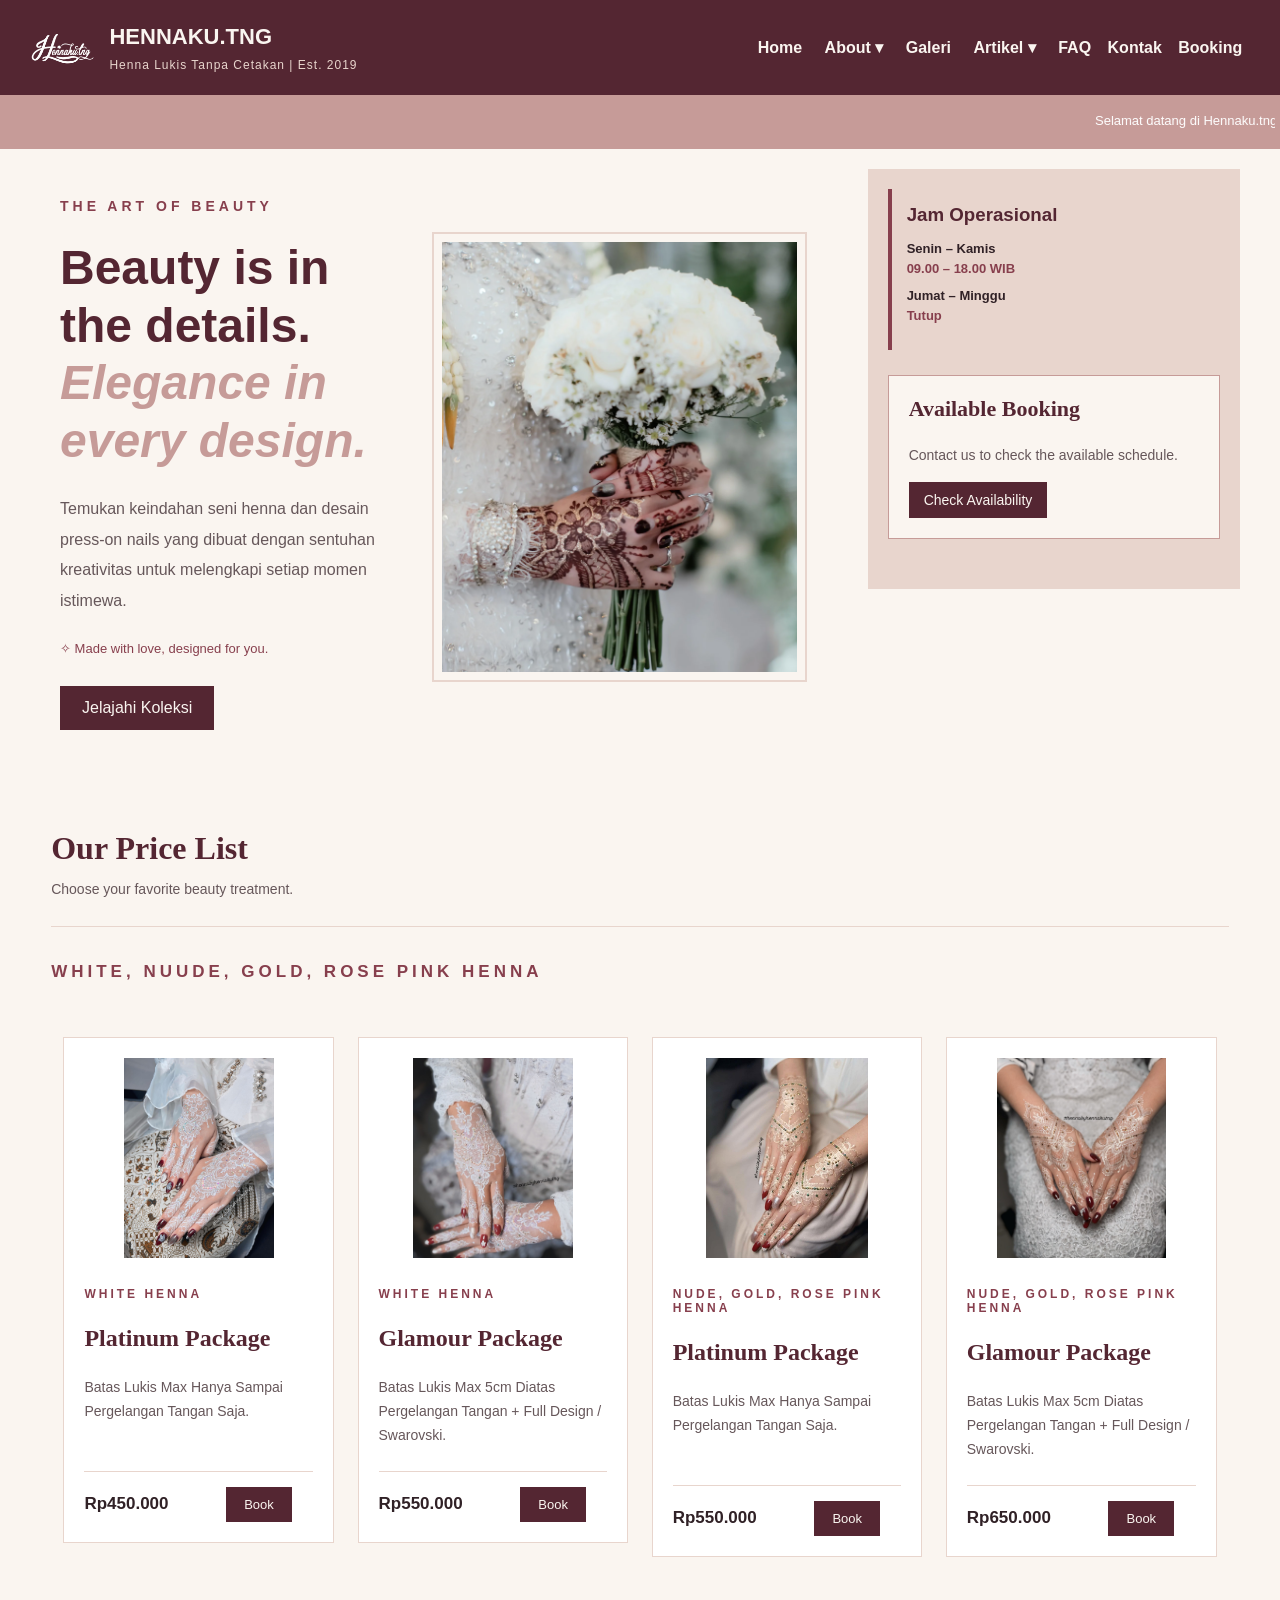
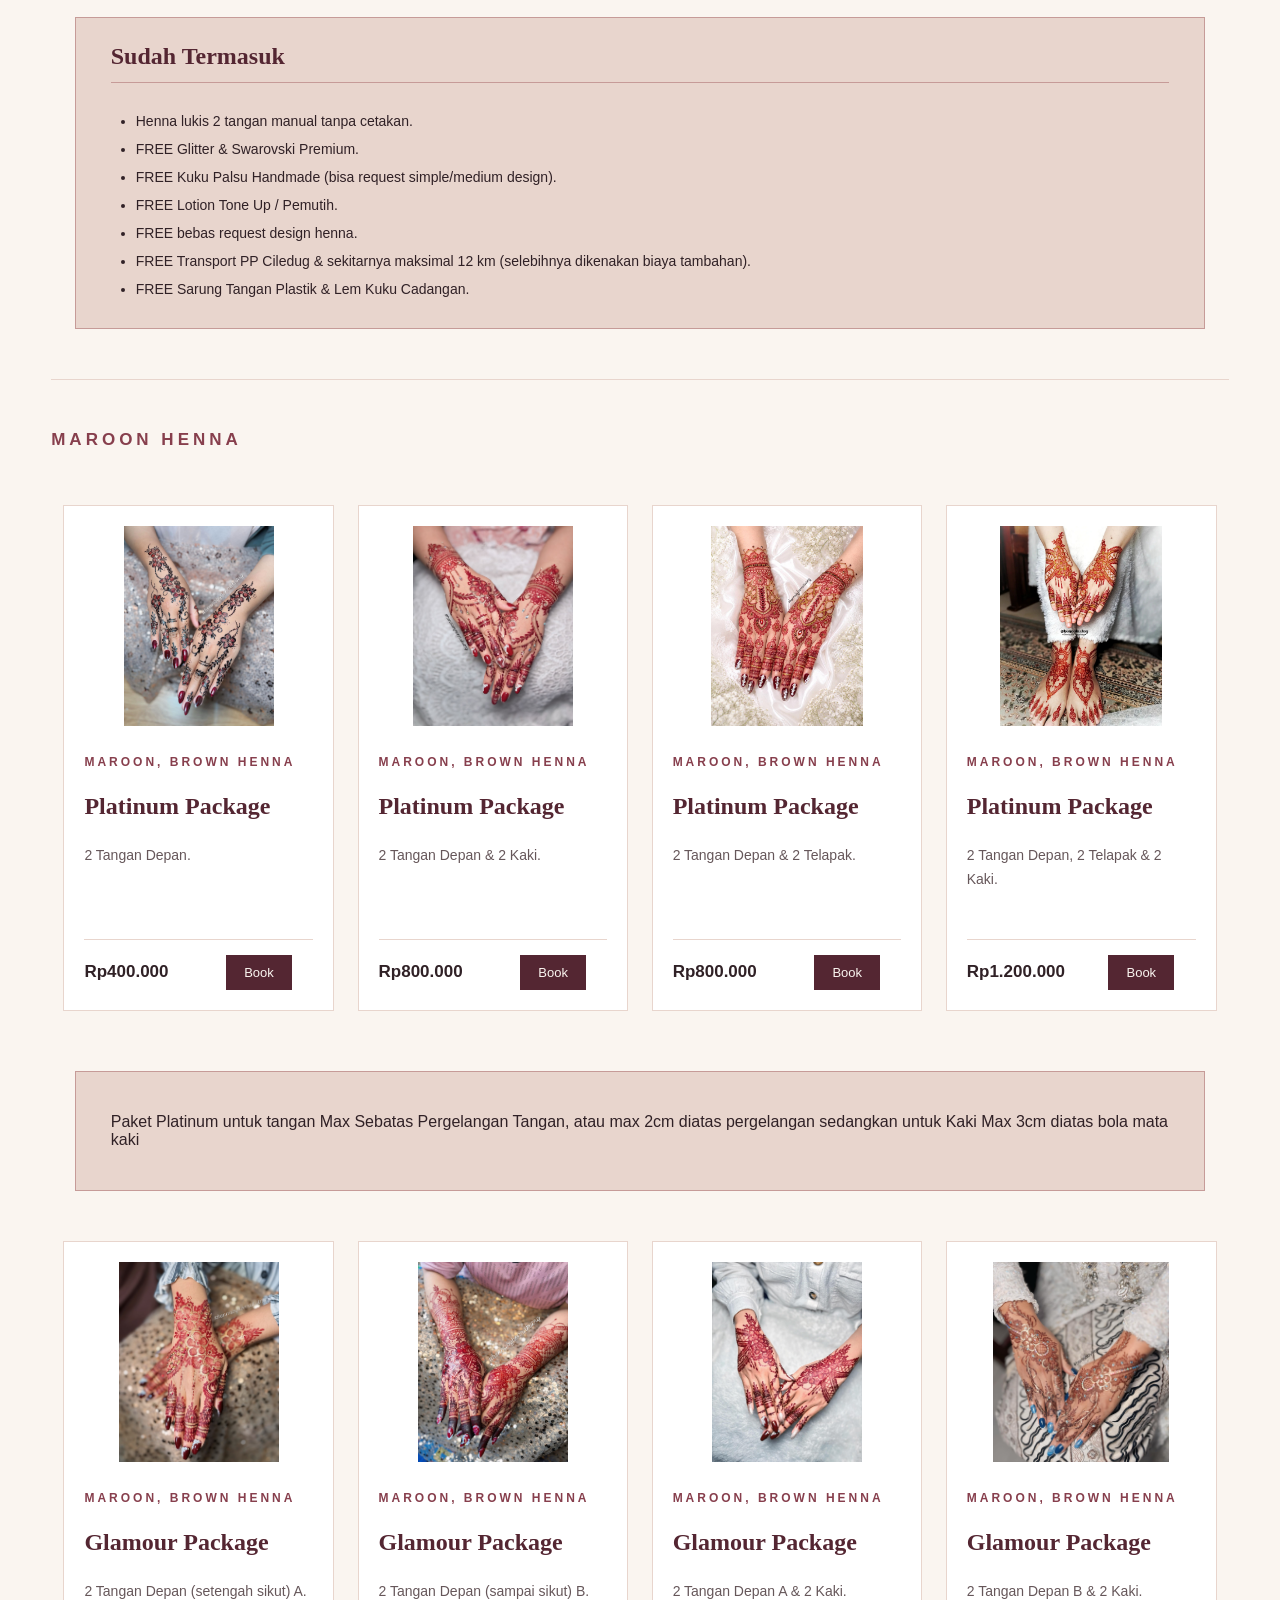
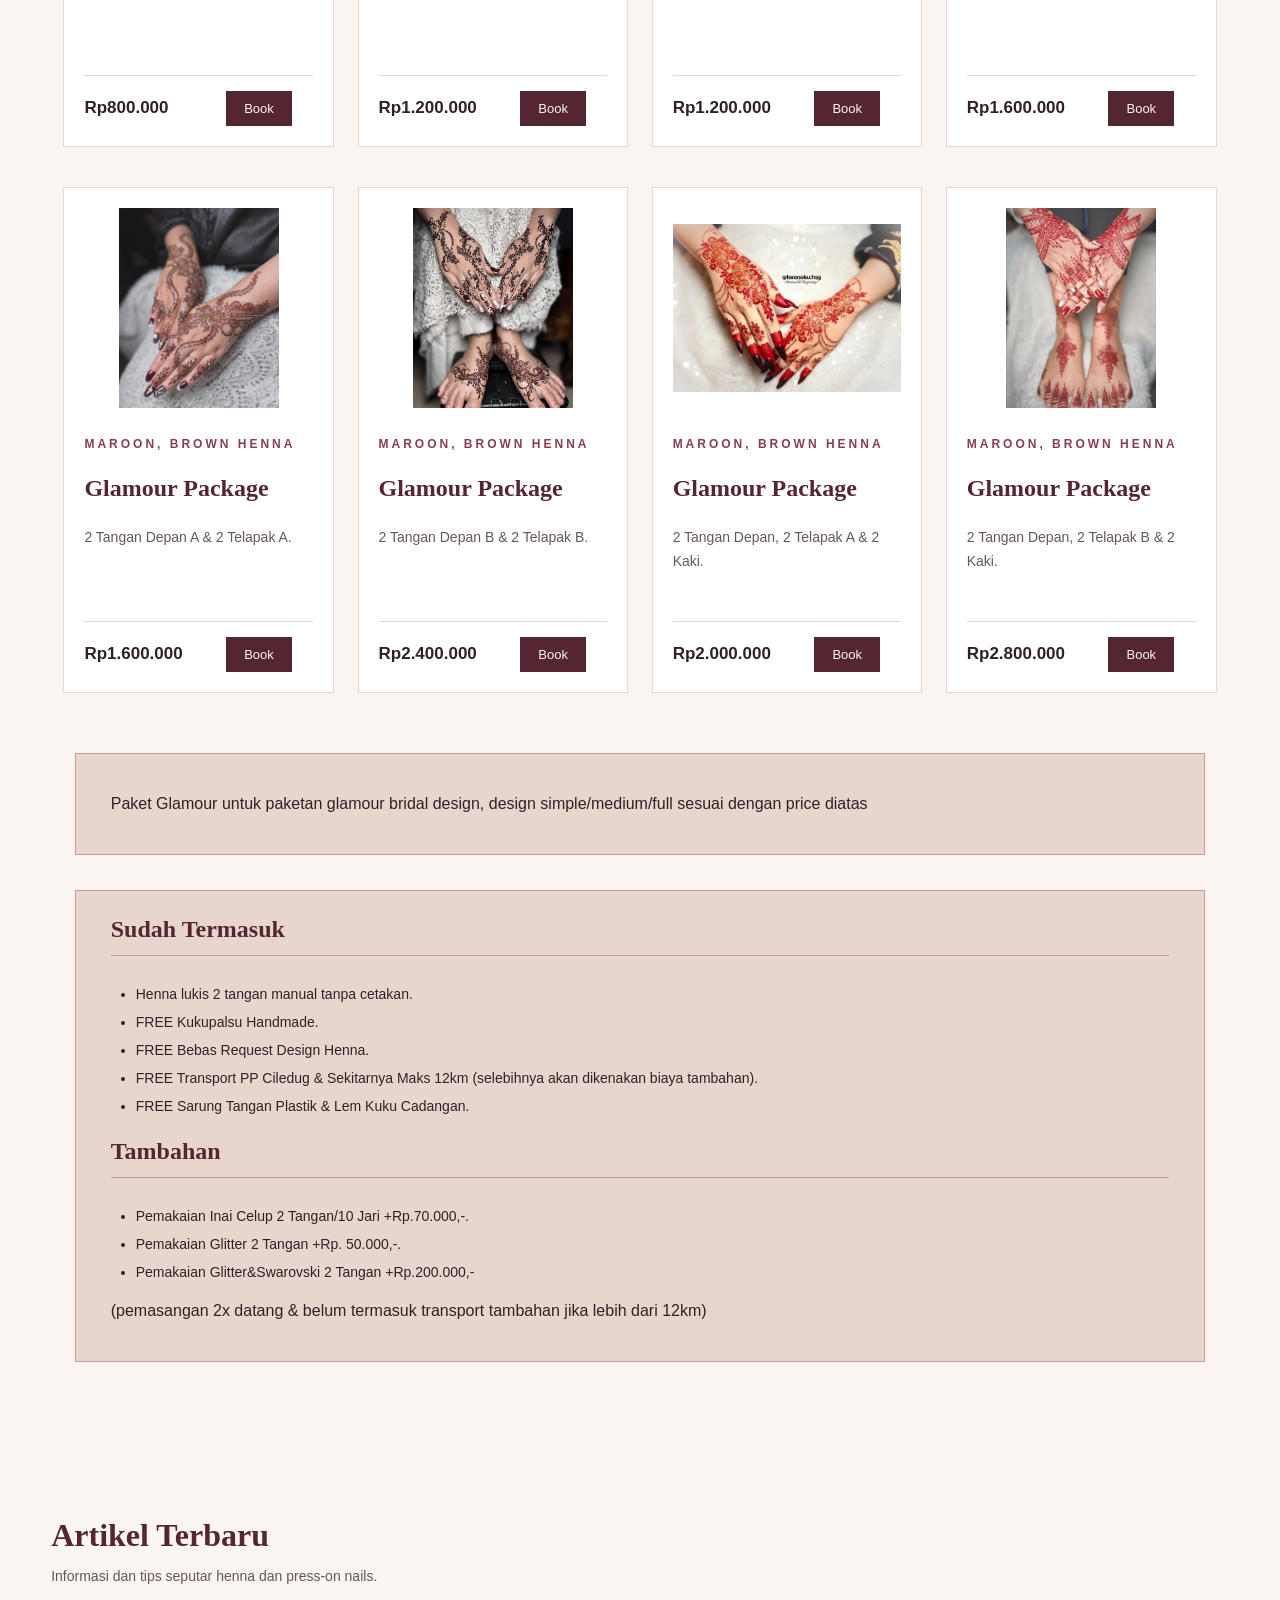
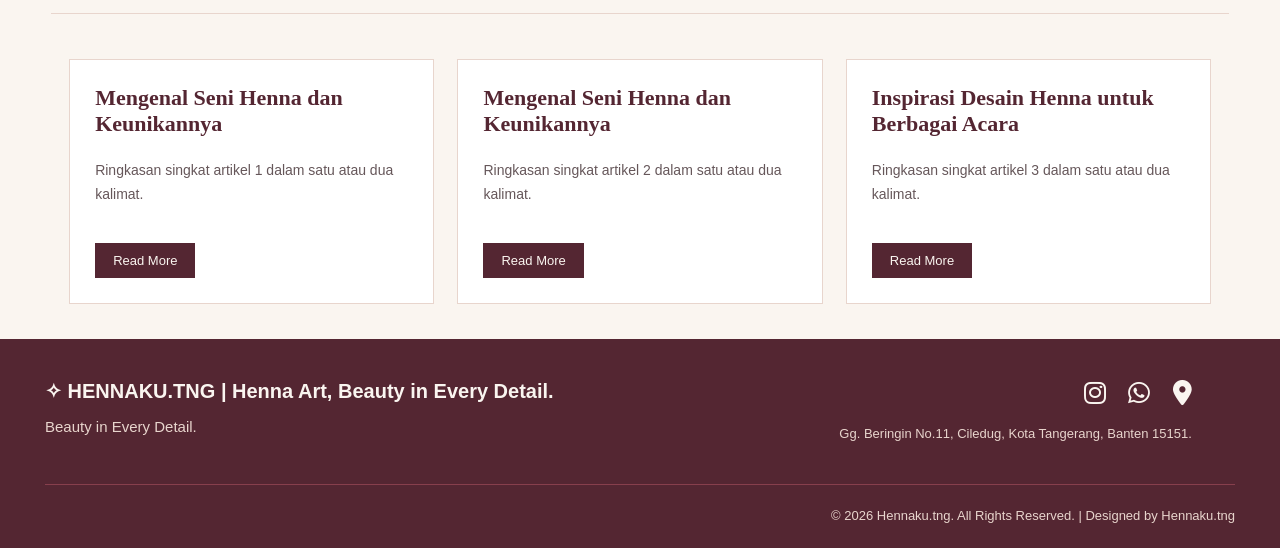
<file: index.html>
<!DOCTYPE html>
<html lang="en">
<head>
    <meta charset="UTF-8">
    <meta name="viewport" content="width=device-width, initial-scale=1.0">
    <title>Home | Hennaku.tng</title>
    <link rel="stylesheet" href="UTS.css">
    <link rel="icon" type="image/x-icon" href="Images/favicon.png">
    <link rel="stylesheet" href="https://cdnjs.cloudflare.com/ajax/libs/font-awesome/6.5.0/css/all.min.css">
</head>
<body>
<!-- HEADER -->
<header>
    <div class="identitas">
        <img src="Images/logo.png" alt="Logo Hennaku">
        <div class="nama-brand">
            <h1>HENNAKU.TNG</h1>
            <p>Henna Lukis Tanpa Cetakan | Est. 2019 </p>
        </div>
    </div>

<!-- NAVIGASI -->
    <nav class="navigasi">
        <a href="index.html">Home</a>
        <div class="menu-about">
            <button onclick="tampilDropdown()">About ▾</button>
            <div id="dropdown-about" class="isi-dropdown">
                <a href="Profil.html">Profil</a>
                <a href="Visi&Misi.html">Visi dan Misi</a>
                <a href="Tujuan.html">Tujuan</a>
                <a href="Sertifikat.html">Sertifikat</a>
            </div>
        </div>
        <a href="Gallery.html">Galeri</a>
        <div class="menu-artikel">
            <button onclick="tampilArtikel()">Artikel ▾</button>
            <div id="dropdown-artikel" class="isi-dropdown">
                <a href="Artikel1.html">Artikel 1</a>
                <a href="Artikel2.html">Artikel 2</a>
                <a href="Artikel3.html">Artikel 3</a>
            </div>
        </div>
        <a href="FAQ.html">FAQ</a>
        <a href="Kontak.html">Kontak</a>
        <a href="Booking.html">Booking</a>
    </nav>
</header>

<!-- TULISAN BERJALAN / PENGUMUMAN -->
    <div class="pengumuman">
        <p><marquee>Selamat datang di Hennaku.tng, tempat di mana setiap desain henna freshly made for you untuk mempercantik momen spesialmu.</marquee></p>
    </div>

<!-- BAGIAN BODY DAN SIDEBAR -->
<div class="tata-letak">

    <!-- BODY / KONTEN UTAMA -->
    <main>
        <div class="pembukaan">

            <div class="teks-pembuka">
                <p class="label-pembuka">THE ART OF BEAUTY</p>

                <h2>
                    Beauty is in the details.
                    <span>Elegance in every design.</span>
                </h2>

                <p class="deskripsi-pembuka">
                    Temukan keindahan seni henna dan desain press-on nails
                    yang dibuat dengan sentuhan kreativitas untuk
                    melengkapi setiap momen istimewa.
                </p>

                <p class="kalimat-pendek">
                    ✧ Made with love, designed for you.
                </p>

                <a href="Gallery.html">Jelajahi Koleksi</a>
            </div>

            <div class="gambar-pembuka">
                <img src="Images/Henna3.webp" alt="Karya seni henna Hennaku.tng">
            </div>

        </div>
    </main>

<!-- SIDEBAR -->
    <aside class="sidebar">

<!-- JAM OPERASIONAL -->
    <div class="jam-operasional">
    <h3>Jam Operasional</h3>
        <p><b>Senin – Kamis</b><span>09.00 – 18.00 WIB</span></p>
        <p><b>Jumat – Minggu</b><span>Tutup</span></p>
    </div>

<!-- AVAILABLE BOOKING -->
    <div class="available-booking">
        <h3>Available Booking</h3>
        <p>Contact us to check the available schedule.</p>
        <a href="https://wa.me/message/HOKY4DCT42MJF1" target="_blank">
            Check Availability
        </a>
    </div>
    </aside>
</div>

<!-- PRICE LIST -->
<div class="price-list">

    <div class="judul-price">
        <h2>Our Price List</h2>
        <p>Choose your favorite beauty treatment.</p>
    </div>

    <div class="daftar-harga">
    <p class="label-koleksi">WHITE, NUUDE, GOLD, ROSE PINK HENNA</p>
        <!-- LAYANAN 1 -->
        <div class="kartu-harga">
            <img src="Images/WhitePlatinum.jpg" alt="Platinum Package">

            <p class="kategori">WHITE HENNA</p>
            <h3>Platinum Package</h3>
            <p class="deskripsi-harga">Batas Lukis Max Hanya Sampai Pergelangan Tangan Saja.</p>

            <div class="bagian-harga">
                <p>Rp450.000</p>
                <a href="Booking.html">Book</a>
            </div>
        </div>

        <!-- LAYANAN 2 -->
        <div class="kartu-harga">
            <img src="Images/WhiteGlamour.jpg" alt="Platinum Package">

            <p class="kategori">WHITE HENNA</p>
            <h3>Glamour Package</h3>
            <p class="deskripsi-harga">Batas Lukis Max 5cm Diatas Pergelangan Tangan + Full Design / Swarovski.</p>

            <div class="bagian-harga">
                <p>Rp550.000</p>
                <a href="Booking.html">Book</a>
            </div>
        </div>

        <!-- LAYANAN 3 -->
        <div class="kartu-harga">
            <img src="Images/galeri3.jpeg" alt="Platinum Package">

            <p class="kategori">NUDE, GOLD, ROSE PINK HENNA</p>
            <h3>Platinum Package</h3>
            <p class="deskripsi-harga">Batas Lukis Max Hanya Sampai Pergelangan Tangan Saja.</p>

            <div class="bagian-harga">
                <p>Rp550.000</p>
                <a href="Booking.html">Book</a>
            </div>
        </div>

        <!-- LAYANAN 4 -->
        <div class="kartu-harga">
            <img src="Images/NudeGlamour.jpg" alt="Glamour Package">

            <p class="kategori">NUDE, GOLD, ROSE PINK HENNA</p>
            <h3>Glamour Package</h3>
            <p class="deskripsi-harga">Batas Lukis Max 5cm Diatas Pergelangan Tangan + Full Design / Swarovski.</p>

            <div class="bagian-harga">
                <p>Rp650.000</p>
                <a href="Booking.html">Book</a>
            </div>
        </div>

        <!-- FASILITAS PAKET -->
        <div class="fasilitas-paket">
            <h3>Sudah Termasuk</h3>
        <ul>
            <li>Henna lukis 2 tangan manual tanpa cetakan.</li>
            <li>FREE Glitter & Swarovski Premium.</li>
            <li>FREE Kuku Palsu Handmade (bisa request simple/medium design).</li>
            <li>FREE Lotion Tone Up / Pemutih.</li>
            <li>FREE bebas request design henna.</li>
            <li>FREE Transport PP Ciledug & sekitarnya maksimal 12 km (selebihnya dikenakan biaya tambahan).</li>
            <li>FREE Sarung Tangan Plastik & Lem Kuku Cadangan.</li>
        </ul>
        </div>

    <!-- GARIS PEMISAH PAKET -->
    <div class="pembatas-paket"></div>
    
    <p class="label-koleksi">MAROON HENNA</p>
        <!-- LAYANAN 5 -->
        <div class="kartu-harga">
            <img src="Images/MaroonPlatinum1.jpg" alt="Platinum Package">

            <p class="kategori">MAROON, BROWN HENNA</p>
            <h3>Platinum Package</h3>
            <p class="deskripsi-harga">2 Tangan Depan.</p>

            <div class="bagian-harga">
                <p>Rp400.000</p>
                <a href="Booking.html">Book</a>
            </div>
        </div>

        <!-- LAYANAN 6 -->
        <div class="kartu-harga">
            <img src="Images/MaroonPlatinum4.jpg" alt="Platinum Package">

            <p class="kategori">MAROON, BROWN HENNA</p>
            <h3>Platinum Package</h3>
            <p class="deskripsi-harga">2 Tangan Depan & 2 Kaki.</p>

            <div class="bagian-harga">
                <p>Rp800.000</p>
                <a href="Booking.html">Book</a>
            </div>
        </div>

        <!-- LAYANAN 7 -->
        <div class="kartu-harga">
            <img src="Images/MaroonPlatinum2.jpeg" alt="Platinum Package">

            <p class="kategori">MAROON, BROWN HENNA</p>
            <h3>Platinum Package</h3>
            <p class="deskripsi-harga">2 Tangan Depan & 2 Telapak.</p>

            <div class="bagian-harga">
                <p>Rp800.000</p>
                <a href="Booking.html">Book</a>
            </div>
        </div>

        <!-- LAYANAN 8 -->
        <div class="kartu-harga">
            <img src="Images/HennaKaki.jpeg" alt="Platinum Package">

            <p class="kategori">MAROON, BROWN HENNA</p>
            <h3>Platinum Package</h3>
            <p class="deskripsi-harga">2 Tangan Depan, 2 Telapak & 2 Kaki.</p>

            <div class="bagian-harga">
                <p>Rp1.200.000</p>
                <a href="Booking.html">Book</a>
            </div>
        </div>

        <!-- FASILITAS PAKET -->
        <div class="fasilitas-paket">
            <p>Paket Platinum untuk tangan Max Sebatas Pergelangan Tangan, atau max 2cm diatas pergelangan sedangkan untuk Kaki Max 3cm diatas bola mata kaki</p>
        </div>

        <!-- LAYANAN 9 -->
        <div class="kartu-harga">
            <img src="Images/MaroonGlamour1.jpg" alt="Glamour Package">

            <p class="kategori">MAROON, BROWN HENNA</p>
            <h3>Glamour Package</h3>
            <p class="deskripsi-harga">2 Tangan Depan (setengah sikut) A.</p>

            <div class="bagian-harga">
                <p>Rp800.000</p>
                <a href="Booking.html">Book</a>
            </div>
        </div>

        <!-- LAYANAN 10 -->
        <div class="kartu-harga">
            <img src="Images/MaroonGlamour2.jpg" alt="Glamour Package">

            <p class="kategori">MAROON, BROWN HENNA</p>
            <h3>Glamour Package</h3>
            <p class="deskripsi-harga">2 Tangan Depan (sampai sikut) B.</p>

            <div class="bagian-harga">
                <p>Rp1.200.000</p>
                <a href="Booking.html">Book</a>
            </div>
        </div>

        <!-- LAYANAN 11 -->
        <div class="kartu-harga">
            <img src="Images/MaroonGlamour4.jpg" alt="Glamour Package">

            <p class="kategori">MAROON, BROWN HENNA</p>
            <h3>Glamour Package</h3>
            <p class="deskripsi-harga">2 Tangan Depan A & 2 Kaki.</p>

            <div class="bagian-harga">
                <p>Rp1.200.000</p>
                <a href="Booking.html">Book</a>
            </div>
        </div>

        <!-- LAYANAN 12 -->
        <div class="kartu-harga">
            <img src="Images/MaroonGlamour5.jpg" alt="Glamour Package">

            <p class="kategori">MAROON, BROWN HENNA</p>
            <h3>Glamour Package</h3>
            <p class="deskripsi-harga">2 Tangan Depan B & 2 Kaki.</p>

            <div class="bagian-harga">
                <p>Rp1.600.000</p>
                <a href="Booking.html">Book</a>
            </div>
        </div>

        <!-- LAYANAN 13 -->
        <div class="kartu-harga">
            <img src="Images/MaroonGlamour6.jpg" alt="Glamour Package">

            <p class="kategori">MAROON, BROWN HENNA</p>
            <h3>Glamour Package</h3>
            <p class="deskripsi-harga">2 Tangan Depan A & 2 Telapak A.</p>

            <div class="bagian-harga">
                <p>Rp1.600.000</p>
                <a href="Booking.html">Book</a>
            </div>
        </div>

        <!-- LAYANAN 14 -->
        <div class="kartu-harga">
            <img src="Images/MaroonPlatinumKaki.jpg" alt="Glamour Package">

            <p class="kategori">MAROON, BROWN HENNA</p>
            <h3>Glamour Package</h3>
            <p class="deskripsi-harga">2 Tangan Depan B & 2 Telapak B.</p>

            <div class="bagian-harga">
                <p>Rp2.400.000</p>
                <a href="Booking.html">Book</a>
            </div>
        </div>

        <!-- LAYANAN 15 -->
        <div class="kartu-harga">
            <img src="Images/MaroonGlamour8.jpeg" alt="Glamour Package">

            <p class="kategori">MAROON, BROWN HENNA</p>
            <h3>Glamour Package</h3>
            <p class="deskripsi-harga">2 Tangan Depan, 2 Telapak A & 2 Kaki.</p>

            <div class="bagian-harga">
                <p>Rp2.000.000</p>
                <a href="Booking.html">Book</a>
            </div>
        </div>

        <!-- LAYANAN 16 -->
        <div class="kartu-harga">
            <img src="Images/MaroonGlamour3.jpg" alt="Glamour Package">

            <p class="kategori">MAROON, BROWN HENNA</p>
            <h3>Glamour Package</h3>
            <p class="deskripsi-harga">2 Tangan Depan, 2 Telapak B & 2 Kaki.</p>

            <div class="bagian-harga">
                <p>Rp2.800.000</p>
                <a href="Booking.html">Book</a>
            </div>
        </div>

        <!-- FASILITAS PAKET -->
        <div class="fasilitas-paket">
            <p>Paket Glamour untuk paketan glamour bridal design, design simple/medium/full sesuai dengan price diatas</p>
        </div>
        
        <!-- FASILITAS PAKET -->
        <div class="fasilitas-paket">
            <h3>Sudah Termasuk</h3>
                <ul>
                    <li>Henna lukis 2 tangan manual tanpa cetakan.</li>
                    <li>FREE Kukupalsu Handmade.</li>
                    <li>FREE Bebas Request Design Henna.</li>
                    <li>FREE Transport PP Ciledug & Sekitarnya Maks 12km (selebihnya akan dikenakan biaya tambahan).</li>
                    <li>FREE Sarung Tangan Plastik & Lem Kuku Cadangan.</li>
                </ul>
            <br>    
            <h3>Tambahan</h3>
                <ul>
                    <li>Pemakaian Inai Celup 2 Tangan/10 Jari +Rp.70.000,-.</li>
                    <li>Pemakaian Glitter 2 Tangan +Rp. 50.000,-.</li>
                    <li>Pemakaian Glitter&Swarovski 2 Tangan +Rp.200.000,-</li>
                </ul>

            <p>(pemasangan 2x datang & belum termasuk transport tambahan jika lebih dari 12km)</p>
        </div>

    </div>
</div>

<!-- ARTIKEL TERBARU -->
<div class="artikel-home">

    <div class="judul-price">
        <h2>Artikel Terbaru</h2>
        <p>Informasi dan tips seputar henna dan press-on nails.</p>
    </div>

    <div class="kartu-artikel">
        <h3><a href="Artikel1.html">Mengenal Seni Henna dan Keunikannya</a></h3>
        <p>Ringkasan singkat artikel 1 dalam satu atau dua kalimat.</p>
        <a href="Artikel1.html" class="read-more">Read More</a>
    </div>

    <div class="kartu-artikel">
        <h3><a href="Artikel2.html">Mengenal Seni Henna dan Keunikannya</a></h3>
        <p>Ringkasan singkat artikel 2 dalam satu atau dua kalimat.</p>
        <a href="Artikel2.html" class="read-more">Read More</a>
    </div>

    <div class="kartu-artikel">
        <h3><a href="Artikel3.html">Inspirasi Desain Henna untuk Berbagai Acara</a></h3>
        <p>Ringkasan singkat artikel 3 dalam satu atau dua kalimat.</p>
        <a href="Artikel3.html" class="read-more">Read More</a>
    </div>

</div>

<!-- FOOTER -->
<footer>
    <div class="isi-footer">

        <!-- INFORMASI BRAND -->
        <div class="informasi-footer">
            <h3>✧ HENNAKU.TNG | Henna Art, Beauty in Every Detail.</h3>
            <p>Beauty in Every Detail.</p>
        </div>

        <!-- LOGO MEDIA SOSIAL DAN LOKASI -->
        <div class="tautan-footer">

            <a href="https://www.instagram.com/hennaku.tng/" target="_blank" title="Instagram">
                <i class="fa-brands fa-instagram"></i>
            </a>

            <a href="https://wa.me/message/HOKY4DCT42MJF1" target="_blank" title="WhatsApp">
                <i class="fa-brands fa-whatsapp"></i>
            </a>

            <a href="https://www.google.com/maps/search/?api=1&query=Gg.+Beringin+No.11+Ciledug+Tangerang" target="_blank" title="Lokasi">
                <i class="fa-solid fa-location-dot"></i>
            </a>

            <p>Gg. Beringin No.11, Ciledug, Kota Tangerang, Banten 15151.</p>

        </div>

    </div>

    <!-- COPYRIGHT -->
    <div class="bagian-copyright">
        <p>© 2026 Hennaku.tng. All Rights Reserved. | Designed by Hennaku.tng</p>
    </div>
</footer>

<script src="UTS.js"></script>
</body>
</html>
</file>
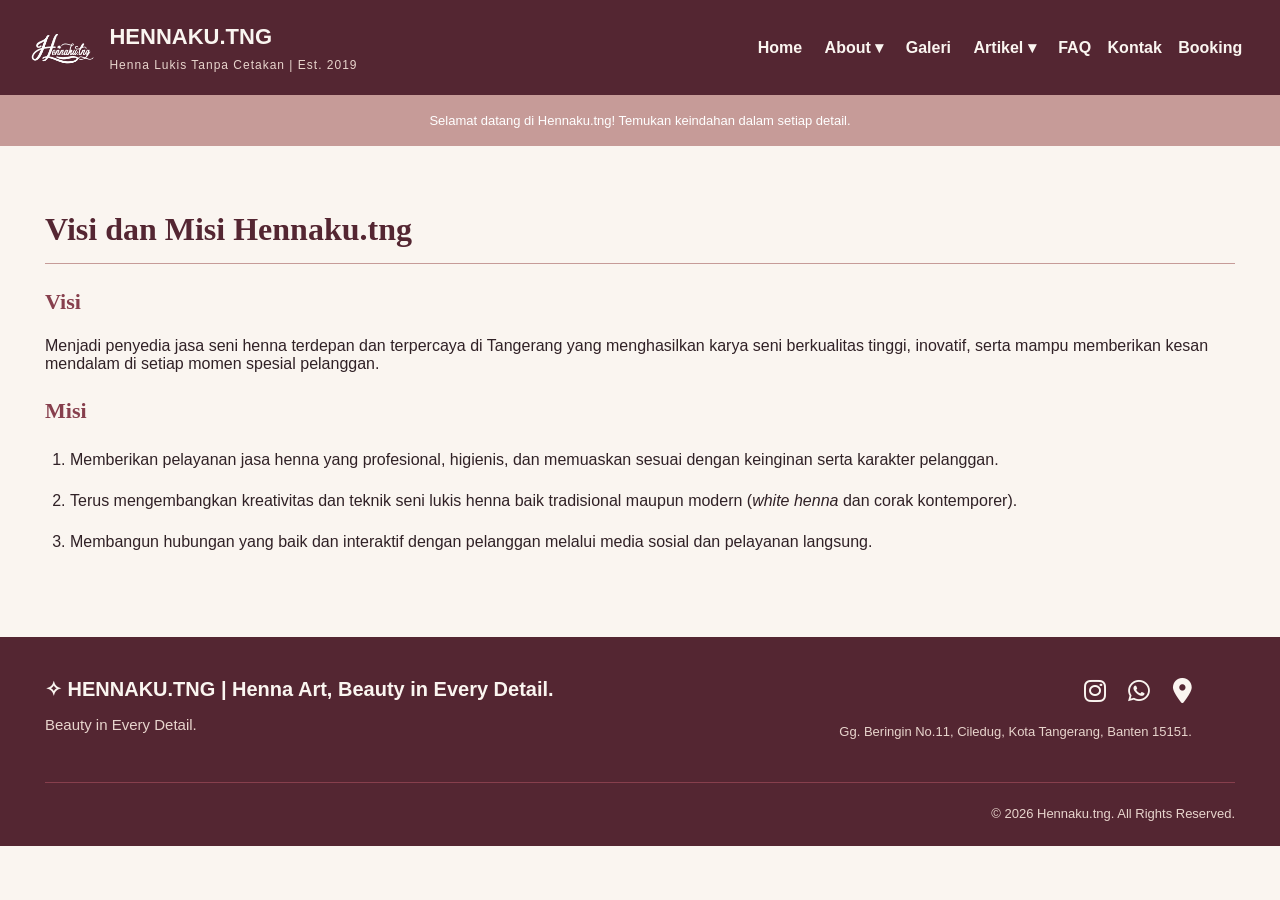
<file: Visi&Misi.html>
<!DOCTYPE html>
<html lang="en">
<head>
    <meta charset="UTF-8">
    <meta name="viewport" content="width=device-width, initial-scale=1.0">
    <title>Visi & Misi | Hennaku.tng</title>
    <link rel="stylesheet" href="UTS.css">
    <link rel="icon" type="image/x-icon" href="Images/favicon.png">
    <link rel="stylesheet" href="https://cdnjs.cloudflare.com/ajax/libs/font-awesome/6.5.0/css/all.min.css">
</head>
<body>
<!-- HEADER -->
<header>
    <div class="identitas">
        <img src="Images/logo.png" alt="Logo Hennaku">
        <div class="nama-brand">
            <h1>HENNAKU.TNG</h1>
            <p>Henna Lukis Tanpa Cetakan | Est. 2019</p>
        </div>
    </div>

<!-- NAVIGASI -->
    <nav class="navigasi">
        <a href="index.html">Home</a>
        <div class="menu-about">
            <button onclick="tampilDropdown()">About ▾</button>

            <div id="dropdown-about" class="isi-dropdown">
                <a href="Profil.html">Profil</a>
                <a href="Visi&Misi.html">Visi dan Misi</a>
                <a href="Tujuan.html">Tujuan</a>
                <a href="Sertifikat.html">Sertifikat</a>
            </div>
        </div>
        <a href="Gallery.html">Galeri</a>
        <div class="menu-artikel">
            <button onclick="tampilArtikel()">Artikel ▾</button>
            <div id="dropdown-artikel" class="isi-dropdown">
                <a href="Artikel1.html">Artikel 1</a>
                <a href="Artikel2.html">Artikel 2</a>
                <a href="Artikel3.html">Artikel 3</a>
            </div>
        </div>
        <a href="FAQ.html">FAQ</a>
        <a href="Kontak.html">Kontak</a>
        <a href="Booking.html">Booking</a>
    </nav>
</header>

<!-- PENGUMUMAN -->
    <section class="pengumuman">
        <p>Selamat datang di Hennaku.tng! Temukan keindahan dalam setiap detail.</p>
    </section>

<!-- Visi&Misi -->
<div class="profil-kami">
    <section class="tentang-kami">
        <h2>Visi dan Misi Hennaku.tng</h2>
        <h3>Visi</h3>
        <p>Menjadi penyedia jasa seni henna terdepan dan terpercaya di Tangerang yang menghasilkan karya seni berkualitas tinggi, inovatif, serta mampu memberikan kesan mendalam di setiap momen spesial pelanggan.</p>

        <h3>Misi</h3>
        <ol>
            <li>Memberikan pelayanan jasa henna yang profesional, higienis, dan memuaskan sesuai dengan keinginan serta karakter pelanggan.</li>
            <li>Terus mengembangkan kreativitas dan teknik seni lukis henna baik tradisional maupun modern (<i>white henna</i> dan corak kontemporer).</li>
            <li>Membangun hubungan yang baik dan interaktif dengan pelanggan melalui media sosial dan pelayanan langsung.</li>
        </ol>
    </section>
</div>

<!-- FOOTER -->
    <footer>
        <div class="isi-footer">

        <!-- INFORMASI BRAND -->
        <div class="informasi-footer">
            <h3>✧ HENNAKU.TNG | Henna Art, Beauty in Every Detail.</h3>
            <p>Beauty in Every Detail.</p>
        </div>

        <!-- LOGO MEDIA SOSIAL DAN LOKASI -->
        <div class="tautan-footer">

            <a href="https://www.instagram.com/hennaku.tng/" target="_blank" title="Instagram">
                <i class="fa-brands fa-instagram"></i>
            </a>

            <a href="https://wa.me/message/HOKY4DCT42MJF1" target="_blank" title="WhatsApp">
                <i class="fa-brands fa-whatsapp"></i>
            </a>

            <a href="https://www.google.com/maps/search/?api=1&query=Gg.+Beringin+No.11+Ciledug+Tangerang" target="_blank" title="Lokasi">
                <i class="fa-solid fa-location-dot"></i>
            </a>

            <p>Gg. Beringin No.11, Ciledug, Kota Tangerang, Banten 15151.</p>

        </div>
    </div>

        <div class="bagian-copyright">
            <p>© 2026 Hennaku.tng. All Rights Reserved.</p>
        </div>
    </footer>
<script src="UTS.js"></script>
</body>
</html>
</file>
<file: UTS.css>
/* ================================= PENGATURAN SELURUH HALAMAN ================================= */
* {
    box-sizing: border-box;
}

body {
    background-color: #FAF5F0;
    color: #302126;
    font-family: Arial, sans-serif;
    margin: 0;
    padding: 0;
}

/* ================================= HEADER ================================= */
header {
    background-color: #542632;
    padding: 15px 30px;
    white-space: nowrap;
}

/* Logo dan nama brand */
.identitas {
    display: inline-block;
    width: 35%;
    vertical-align: middle;
    white-space: nowrap;
}

.identitas img {
    display: inline-block;
    width: 65px;
    height: 65px;
    object-fit: contain;
    vertical-align: middle;
    margin-right: 10px;
}

.nama-brand {
    display: inline-block;
    vertical-align: middle;
    white-space: normal;
}

.nama-brand h1 {
    color: #FAF5F0;
    font-size: 22px;
    margin: 0;
}

.nama-brand p {
    color: #E8D5CD;
    font-size: 12px;
    letter-spacing: 1px;
    margin: 8px 0 0;
}

/* ================================= NAVIGASI ATAS ================================= */
.navigasi {
    display: inline-block;
    width: 64%;
    text-align: right;
    vertical-align: middle;
    white-space: normal;
}

.navigasi a {
    display: inline-block;
    color: #FAF5F0;
    font-size: 16px;
    font-weight: bold;
    text-decoration: none;
    margin-left: 12px;
    cursor: pointer;
}

.navigasi a:hover,
.navigasi summary:hover {
    color: #C69B98;
}

/* ================================= PENGUMUMAN ================================= */
.pengumuman {
    background-color: #C69B98;
    padding: 5px;
    text-align: center;
}

.pengumuman p {
    color: white;
    font-size: 13px;
}

/* ================================= BODY DAN SIDEBAR ================================= */
.tata-letak {
    padding: 20px;
    overflow: hidden;
}

/* Konten utama */
main {
    display: inline-block;
    width: 67%;
    vertical-align: top;
    padding: 0 15px;
}

.sidebar {
    display: inline-block;
    width: 30%;
    vertical-align: top;
    background-color: #E8D5CD;
    padding: 20px;
    margin-left: 1%;
}

/* JAM OPERASIONAL */
.jam-operasional {
    width: 100%;
    padding: 15px;
    margin-bottom: 25px;
    background-color: #E8D5CD;
    border-left: 4px solid #873F4D;
    box-sizing: border-box;
    text-align: left;
}

.jam-operasional h3 {
    color: #542632;
    margin-top: 0;
    margin-bottom: 15px;
}

.jam-operasional p {
    margin: 12px 0;
    color: #302126;
    font-size: 13px;
}

.jam-operasional span {
    display: block;
    margin-top: 5px;
    color: #873F4D;
    font-weight: bold;
}

/* AVAILABLE BOOKING */
.available-booking {
    background-color: #FAF5F0;
    border: 1px solid #C69B98;
    padding: 20px;
    margin-bottom: 30px;
}

.available-booking h3 {
    color: #542632;
    font-family: Georgia, serif;
    font-size: 22px;
    margin-top: 0;
}

.available-booking p {
    color: #66575A;
    font-size: 14px;
    line-height: 1.7;
}

.available-booking a {
    display: inline-block;
    background-color: #542632;
    color: #FAF5F0;
    padding: 10px 15px;
    text-decoration: none;
    font-size: 14px;
}

.available-booking a:hover {
    background-color: #873F4D;
}

/* ================================= PEMBUKAAN ================================= */
.pembukaan {
    background-color: #FAF5F0;
    padding: 0 10px;
    margin: 0 0 30px;
    border: none;
    overflow: hidden;
}

/* Bagian teks */
.teks-pembuka {
    display: inline-block;
    width: 49%;
    vertical-align: middle;
    padding: 15px;
}

.label-pembuka {
    color: #873F4D;
    font-size: 14px;
    font-weight: bold;
    letter-spacing: 4px;
    margin-bottom: 25px;
}

.teks-pembuka h2 {
    color: #542632;
    font-size: 48px;
    line-height: 1.2;
    margin: 0 0 25px;
}

.teks-pembuka h2 span {
    display: block;
    color: #C69B98;
    font-style: italic;
}

.deskripsi-pembuka {
    color: #66575A;
    font-size: 16px;
    line-height: 1.9;
    margin-bottom: 25px;
}

.kalimat-pendek {
    color: #873F4D;
    font-size: 13px;
    margin-bottom: 30px;
}

.teks-pembuka a {
    display: inline-block;
    background-color: #542632;
    color: #FAF5F0;
    padding: 13px 22px;
    text-decoration: none;
}

.teks-pembuka a:hover {
    background-color: #873F4D;
}


/* Bagian gambar */
.gambar-pembuka {
    display: inline-block;
    width: 48%;
    vertical-align: middle;
    padding: 8px;
    border: 2px solid #E8D5CD;
}

.gambar-pembuka img {
    display: block;
    width: 100%;
    height: 430px;
    object-fit: cover;
    margin: 0;
}

/* ================================= PRICE LIST ================================= */
.price-list {
    width: 100%;
    padding: 35px 4%;
    margin: 0 auto 30px;
    background-color: #FAF5F0;
}

.judul-price {
    width: 100%;
    border-bottom: 1px solid #E8D5CD;
    margin-bottom: 30px;
    padding-bottom: 15px;
}

.judul-price h2 {
    color: #542632;
    font-family: Georgia, serif;
    font-size: 32px;
    margin: 0;
}

.judul-price p {
    color: #66575A;
    font-size: 14px;
}

.daftar-harga {
    width: 100%;
    text-align: center;
    padding-bottom: 20px;
}

.kartu-harga {
    display: inline-block;
    width: 23%;
    background-color: white;
    border: 1px solid #E8D5CD;
    padding: 20px;
    margin: 15px 0.8% 25px;
    vertical-align: top;
    text-align: left;
}

.kartu-harga img {
    width: 100%;
    height: 200px;
    object-fit:contain;
    margin: 0;
}

.kategori {
    color: #873F4D;
    font-size: 12px;
    font-weight: bold;
    letter-spacing: 3px;
    margin-top: 25px;
}

.kartu-harga h3 {
    color: #542632;
    font-family: Georgia, serif;
    font-size: 24px;
}

.deskripsi-harga {
    color: #66575A;
    font-size: 14px;
    line-height: 1.7;
    min-height: 75px;
}

.bagian-harga {
    border-top: 1px solid #E8D5CD;
    padding-top: 15px;
    margin-top: 20px;
    overflow: hidden;
}

.bagian-harga p {
    display: inline-block;
    color: #302126;
    font-size: 17px;
    font-weight: bold;
    width: 60%;
    margin: 0;
}

.bagian-harga a {
    display: inline-block;
    background-color: #542632;
    color: #FAF5F0;
    padding: 10px 18px;
    font-size: 13px;
    text-decoration: none;
    text-align: center;
}

.bagian-harga a:hover {
    background-color: #873F4D;
}

.label-koleksi {
    display: block;
    width: 100%;
    color: #873F4D;
    font-size: 17px;
    font-weight: bold;
    letter-spacing: 4px;
    text-align: left;
    padding-bottom: 15px;
    margin: 35px 0 25px;
}

/* ================================= FASILITAS PAKET ================================= */
.fasilitas-paket {
    display: block;
    width: 96%;
    background-color: #E8D5CD;
    border: 1px solid #C69B98;
    padding: 25px 35px;
    margin: 35px auto;
    text-align: left;
}

.fasilitas-paket h3 {
    color: #542632;
    font-family: Georgia, serif;
    font-size: 24px;
    margin-top: 0;
    padding-bottom: 12px;
    border-bottom: 1px solid #C69B98;
}

.fasilitas-paket ul {
    padding-left: 25px;
    margin-bottom: 0;
}

.fasilitas-paket li {
    color: #302126;
    font-size: 14px;
    line-height: 2;
}

.pembatas-paket {
    width: 100%;
    border-top: 1px solid #E8D5CD;
    margin: 50px auto;
}

/* ================================= FOOTER ================================= */
footer {
    background-color: #542632;
    color: #FAF5F0;
    padding: 40px 45px 20px;
}

/* Bagian isi footer */
.isi-footer {
    width: 100%;
    overflow: hidden;
    padding-bottom: 30px;
}

/* Informasi sebelah kiri */
.informasi-footer {
    display: inline-block;
    width: 48%;
    vertical-align: top;
}

.informasi-footer h3 {
    color: #FAF5F0;
    font-size: 20px;
    margin: 0 0 15px;
}

.informasi-footer p {
    color: #E8D5CD;
    font-size: 15px;
}

/* Logo Instagram, WhatsApp, dan lokasi */
.tautan-footer {
    display: inline-block;
    width: 48%;
    text-align: right;
    vertical-align: top;
}

.tautan-footer a {
    display: inline-block;
    color: #FAF5F0;
    font-size: 25px;
    margin-left: 18px;
    text-decoration: none;
}

.tautan-footer a:hover {
    color: #C69B98;
}

.tautan-footer p {
    color: #E8D5CD;
    font-size: 13px;
    margin-top: 18px;
}

/* copy right */
.bagian-copyright {
    border-top: 1px solid #873F4D;
    padding-top: 18px;
    text-align: right;
}

.bagian-copyright p {
    color: #E8D5CD;
    font-size: 13px;
    margin: 5px 0;
}

/* ================================= DROPDOWN ABOUT ================================= */
.menu-about {
    display: inline-block;
    position: relative;
}

.menu-about button {
    background-color: transparent;
    color: #FAF5F0;
    border: none;
    font-size: 16px;
    font-weight: bold;
    cursor: pointer;
    margin-left: 12px;
    font-family: Arial, sans-serif;
}

.menu-about button:hover {
    color: #C69B98;
}

.isi-dropdown {
    display: none;
    position: absolute;
    top: 100%;
    right: 0;
    width: 230px;
    background-color: #FAF5F0;
    border: 1px solid #E8D5CD;
}

.isi-dropdown a {
    display: block;
    color: #302126;
    padding: 15px 20px;
    margin: 0;
    text-align: left;
    text-decoration: none;
    font-size: 15px;
    font-weight: normal;
}

.isi-dropdown a:hover {
    background-color: #E8D5CD;
    color: #542632;
}

.isi-dropdown.muncul {
    display: block;
}

/* ================================= HALAMAN PROFIL ================================= */
/* Kotak Tentang Kami */
.tentang-kami {
    width: 100%;
    padding: 35px 45px;
    margin: 30px auto;
}

.tentang-kami h2 {
    color: #542632;
    font-family: Georgia, serif;
    font-size: 32px;
    margin-top: 0;
    padding-bottom: 15px;
    border-bottom: 1px solid #C69B98;
    margin-bottom: 25px;
}

.tentang-kami h3 {
    color: #873F4D;
    font-family: Georgia, serif;
    font-size: 22px;
    margin-top: 25px;
}

.tentang-kami ol {
    padding-left: 25px;
}

.tentang-kami li {
    color: #302126;
    font-size: 16px;
    line-height: 1.8;
    margin-bottom: 12px;
}

/* GALERI SERTIFIKAT */
.galeri-sertifikat {
    width: 100%;
    text-align: center;
    margin-top: 30px;
}

.galeri-sertifikat img {
    display: inline-block;
    width: 30%;
    height: 280px;
    object-fit: contain;
    background-color: #FAF5F0;
    border: 1px solid #E8D5CD;
    padding: 8px;
    margin: 10px 1%;
    vertical-align: middle;
}

/* ================================= HALAMAN ARTIKEL ================================= */
.menu-artikel {
    display: inline-block;
    position: relative;
}

.menu-artikel button {
    background: none;
    border: none;
    color: #FAF5F0;
    font-size: 16px;
    font-weight: bold;
    margin-left: 12px;
    cursor: pointer;
}

.menu-artikel button:hover {
    color: #C69B98;
}

.menu-artikel .isi-dropdown {
    display: none;
    position: absolute;
    background-color: #FAF5F0;
    min-width: 180px;
    text-align: left;
}

.menu-artikel .isi-dropdown a {
    display: block;
    padding: 12px 15px;
    margin: 0;
}

.menu-artikel .isi-dropdown a:hover {
    background-color: #E8D5CD;
}

.menu-artikel .isi-dropdown.muncul {
    display: block;
}

/* ================================= FORM KONTAK ================================= */
form {
    width: 80%;
    margin: 30px auto;
    padding: 30px;
    background-color: #FFFFFF;
    border: 1px solid #E8D5CD;
    border-radius: 8px;
    text-align: left;
}

form h3 {
    color: #542632;
    text-align: center;
}

form label {
    display: block;
    margin-top: 18px;
    margin-bottom: 8px;
    color: #542632;
    font-weight: bold;
}

form input,
form select,
form textarea {
    width: 100%;
    padding: 12px;
    border: 1px solid #C69B98;
    border-radius: 5px;
    background-color: #FAF5F0;
    color: #302126;
    font-family: Arial;
    font-size: 14px;
    box-sizing: border-box;
}

form textarea {
    height: 120px;
    resize: vertical;
}

form button {
    display: block;
    margin: 25px auto 0;
    padding: 12px 30px;
    background-color: #542632;
    color: white;
    border: none;
    border-radius: 5px;
    font-size: 15px;
    cursor: pointer;
}

form button:hover {
    background-color: #873F4D;
}

form textarea {
    height: 130px;
    resize: vertical;
}

form button {
    display: block;
    margin: 25px auto 0;
    padding: 12px 30px;
    background-color: #542632;
    color: white;
    border: none;
    border-radius: 5px;
    cursor: pointer;
}

form button:hover {
    background-color: #873F4D;
}

/* ================================= FORM BOOKING ================================= */
form {
    width: 80%;
    margin: 30px auto;
    padding: 30px;
    background-color: #FFFFFF;
    border: 1px solid #E8D5CD;
    text-align: left;
}

/* Judul setiap bagian formulir */
form h3 {
    color: #873F4D;
    margin-top: 25px;
    margin-bottom: 20px;
}

/* Tulisan keterangan formulir */
form label {
    display: block;
    margin-top: 15px;
    margin-bottom: 8px;
    color: #542632;
    font-weight: bold;
}

/* Kotak isian formulir */
form input,
form select,
form textarea {
    width: 100%;
    padding: 12px;
    border: 1px solid #C69B98;
    background-color: #FAF5F0;
    font-family: Arial;
    font-size: 14px;
}

/* Kotak pesan */
form textarea {
    height: 100px;
    resize: vertical;
}


/* ================================= HALAMAN FAQ ================================= */

/* Bagian utama FAQ */
.faq-bagian {
    width: 100%;
    margin: 30px auto;
    padding: 25px 0;
    border-bottom: 1px solid #C69B98;
    text-align: left;
}

/* Judul setiap bagian FAQ */
.faq-bagian h3 {
    color: #873F4D;
    font-family: Georgia, serif;
    font-size: 22px;
    margin-top: 25px;
    margin-bottom: 15px;
}

/* Subjudul FAQ */
.faq-bagian h4 {
    color: #542632;
    font-family: Georgia, serif;
    font-size: 18px;
    margin-top: 25px;
    margin-bottom: 12px;
}

/* Paragraf FAQ */
.faq-bagian p {
    color: #302126;
    font-size: 16px;
    line-height: 1.8;
    margin-bottom: 15px;
}

/* Daftar bernomor dan bullet */
.faq-bagian ol,
.faq-bagian ul {
    padding-left: 25px;
}

/* Isi daftar */
.faq-bagian li {
    color: #302126;
    font-size: 16px;
    line-height: 1.8;
    margin-bottom: 12px;
}

/* Informasi pembayaran */
.faq-catatan {
    width: 100%;
    padding: 20px;
    margin-top: 25px;
    background-color: #E8D5CD;
    border-left: 4px solid #873F4D;
}

/* Judul informasi pembayaran */
.faq-catatan b {
    color: #542632;
}

/* Paragraf informasi pembayaran */
.faq-catatan p {
    margin-bottom: 8px;
}

/* Bagian penutup FAQ */
.faq-penutup {
    width: 100%;
    padding: 30px;
    margin: 30px auto;
    background-color: #E8D5CD;
    text-align: center;
}

/* Judul penutup */
.faq-penutup h3 {
    color: #542632;
    font-family: Georgia, serif;
    font-size: 26px;
    margin-top: 0;
}

/* Tulisan penutup */
.faq-penutup p {
    color: #302126;
    font-size: 15px;
    line-height: 1.8;
    margin-bottom: 12px;
}


/* ================================= ARTIKEL DI HOME ================================= */
.artikel-home {
    width: 100%;
    padding: 35px 4% 10px;
    background-color: #FAF5F0;
    text-align: center;
}

.artikel-home .judul-price {
    text-align: left;
}

.kartu-artikel {
    display: inline-block;
    width: 31%;
    background-color: white;
    border: 1px solid #E8D5CD;
    padding: 25px;
    margin: 15px 0.8% 25px;
    vertical-align: top;
    text-align: left;
}

.kartu-artikel h3 {
    font-family: Georgia, serif;
    font-size: 22px;
    margin-top: 0;
}

.kartu-artikel h3 a {
    color: #542632;
    text-decoration: none;
}

.kartu-artikel h3 a:hover {
    color: #873F4D;
    text-decoration: underline;
}

.kartu-artikel p {
    color: #66575A;
    font-size: 14px;
    line-height: 1.7;
    min-height: 70px;
}

.read-more {
    display: inline-block;
    background-color: #542632;
    color: #FAF5F0;
    padding: 10px 18px;
    font-size: 13px;
    text-decoration: none;
}

.read-more:hover {
    background-color: #873F4D;
}
</file>
